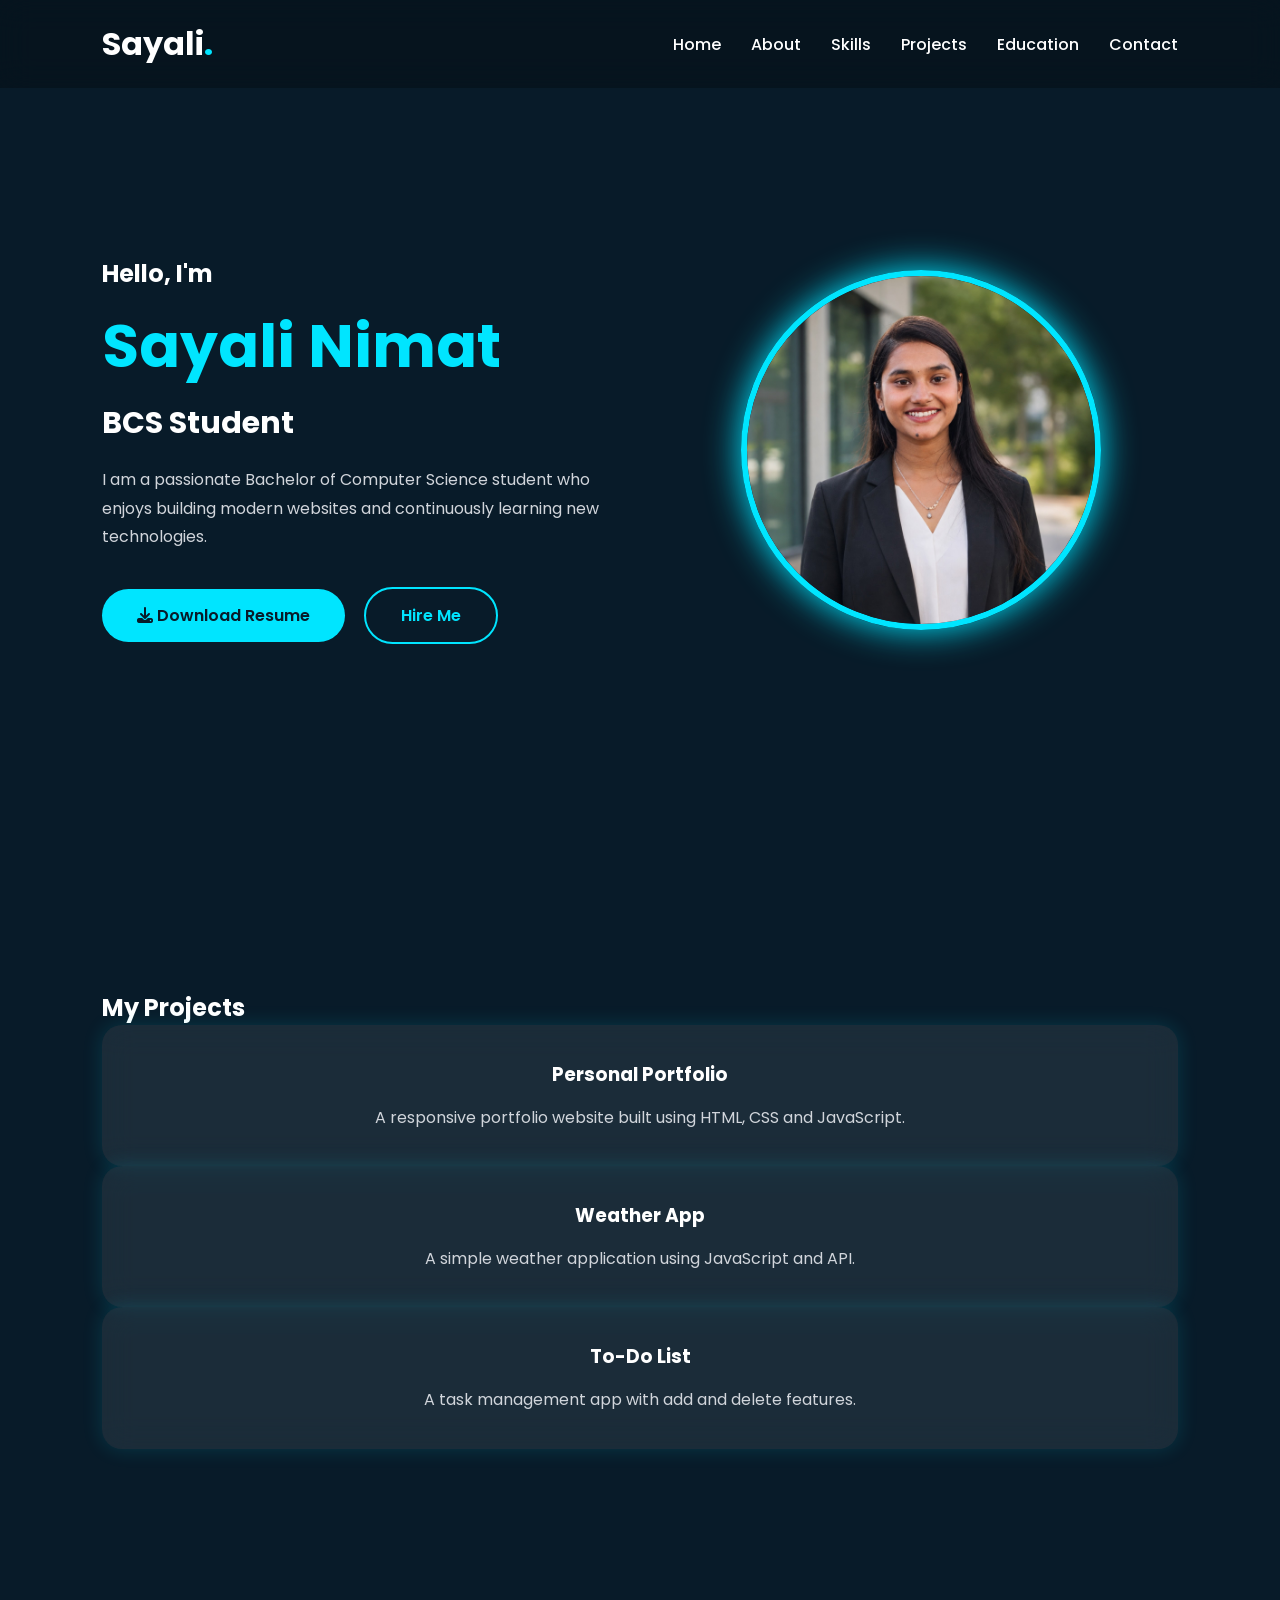
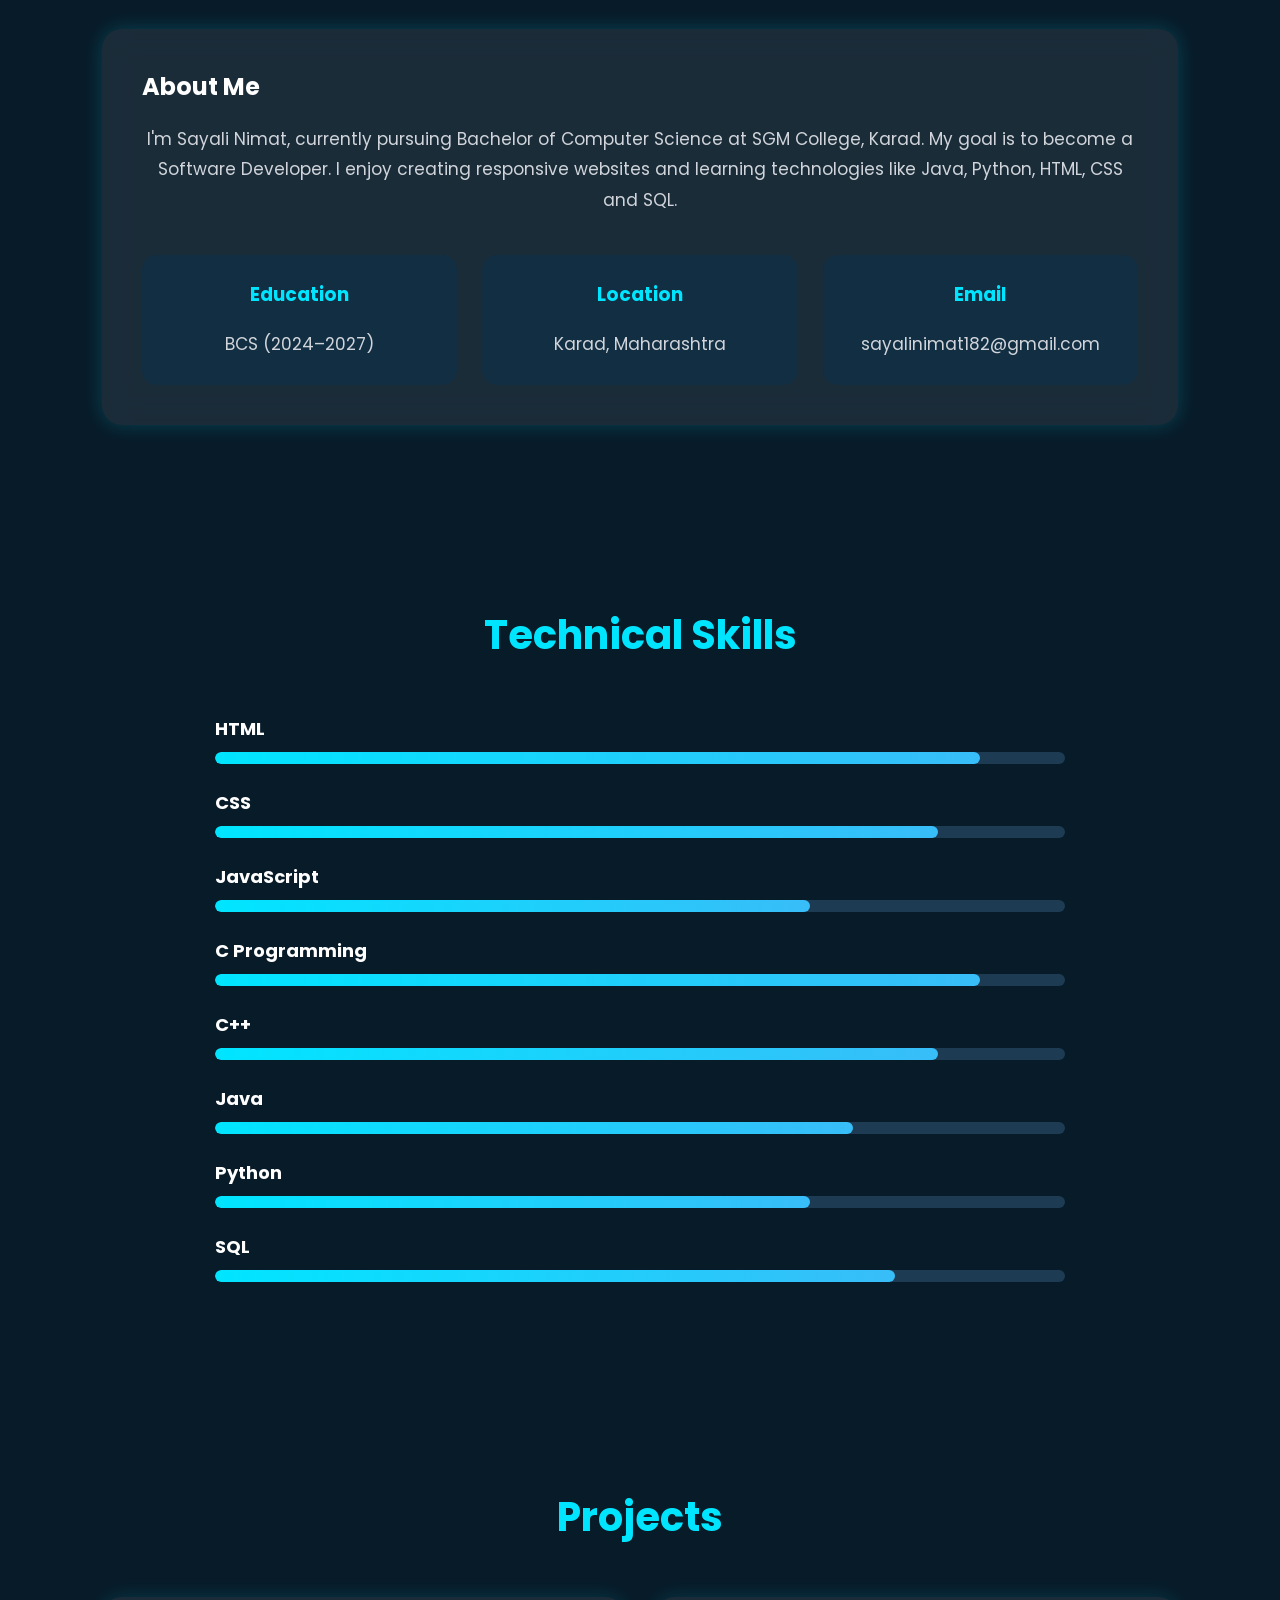
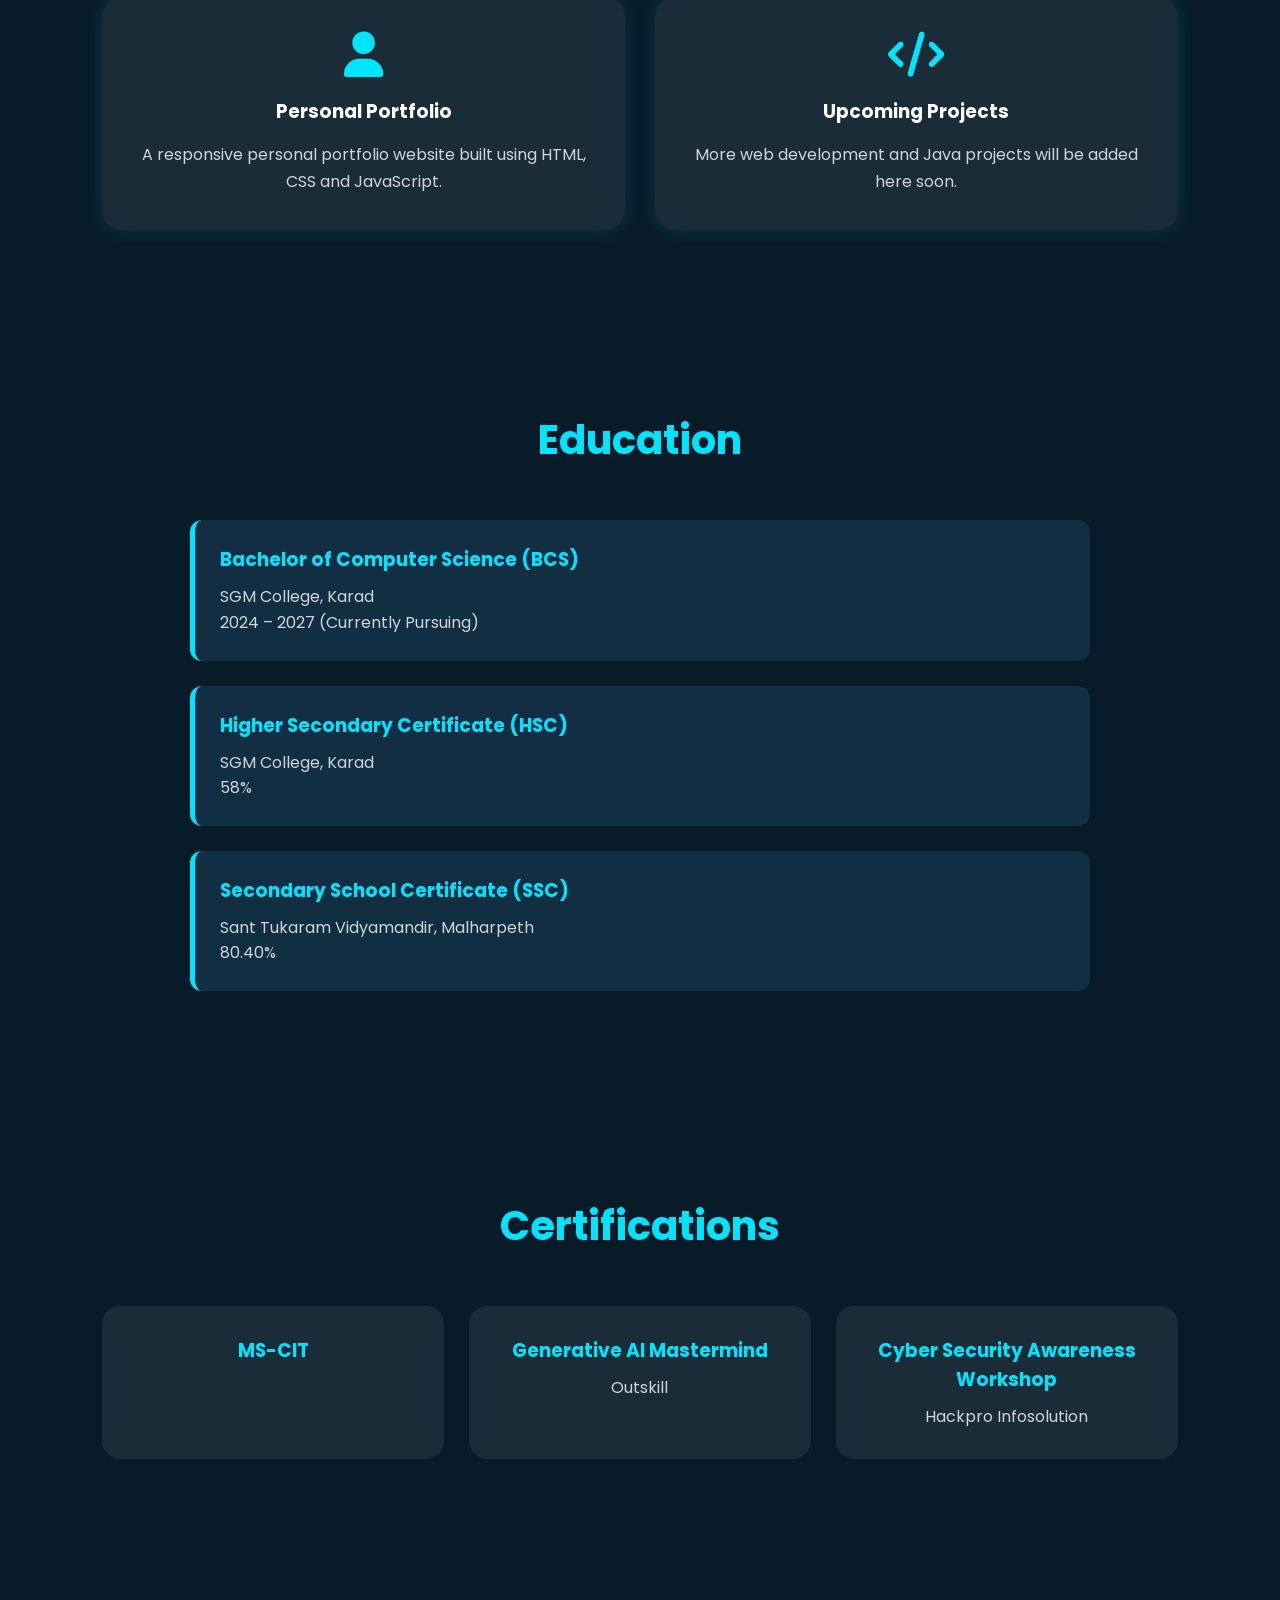
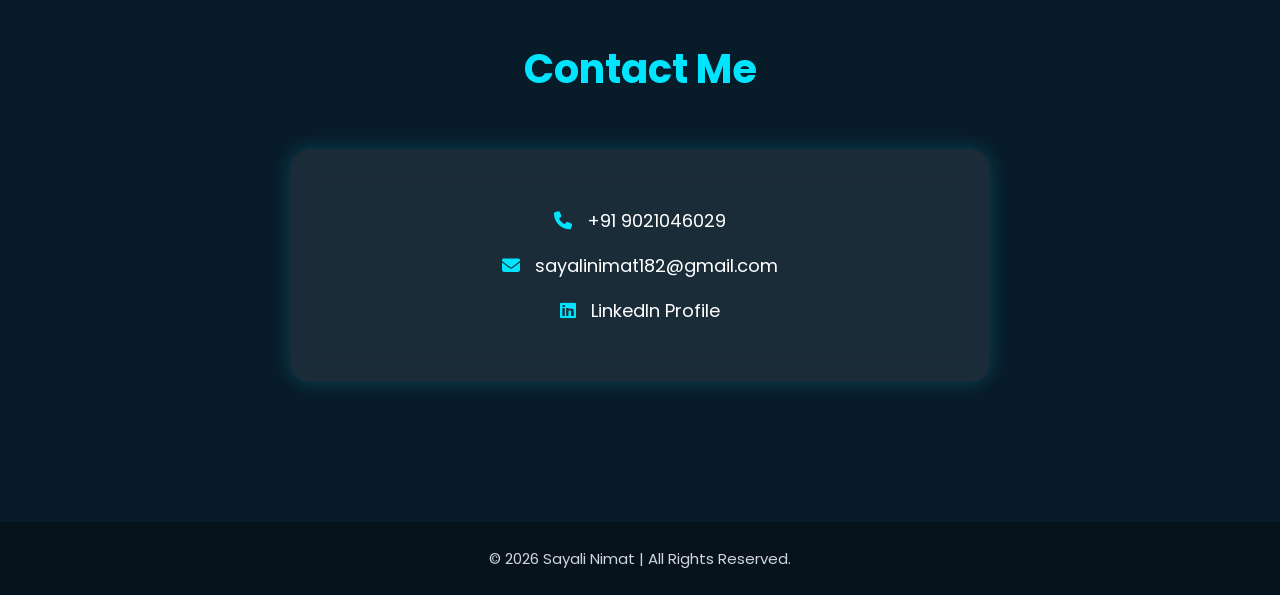
<file: index.html>
<!DOCTYPE html>
<html lang="en">

<head>
    <meta charset="UTF-8">
    <meta name="viewport" content="width=device-width, initial-scale=1.0">

    <title>Sayali Nimat | Portfolio</title>

    <link rel="stylesheet" href="style.css">

    <link href="https://fonts.googleapis.com/css2?family=Poppins:wght@300;400;500;600;700&display=swap" rel="stylesheet">
    <link rel="stylesheet"
        href="https://cdnjs.cloudflare.com/ajax/libs/font-awesome/6.5.2/css/all.min.css">
</head>

<body>

<header>

<nav>

<h2 class="logo">Sayali<span>.</span></h2>

<ul>

<li><a href="#home">Home</a></li>

<li><a href="#about">About</a></li>

<li><a href="#skills">Skills</a></li>

<li><a href="#projects">Projects</a></li>

<li><a href="#education">Education</a></li>

<li><a href="#contact">Contact</a></li>

</ul>

</nav>

</header>

<section class="hero" id="home">

<div class="hero-content">

<h3>Hello, I'm</h3>

<h1>Sayali Nimat</h1>

<h2><span class="typing"></span></h2>

<p>

I am a passionate Bachelor of Computer Science student who enjoys building modern websites and continuously learning new technologies.

</p>

<div class="buttons">

<a href="resume/resume.pdf" target="_blank"download class="btn">
<i class="fa-solid fa-download"></i>
Download Resume
</a>

<a href="#contact" class="btn2">
Hire Me
</a>

</div>

</div>

<div class="hero-image">

<img src="image/sayali.png" alt="Sayali Nimat" width="200">

</div>

</section>
<section class="projects" id="projects">
    <h2>My Projects</h2>

    <div class="project-card">
        <h3>Personal Portfolio</h3>
        <p>A responsive portfolio website built using HTML, CSS and JavaScript.</p>
    </div>

    <div class="project-card">
        <h3>Weather App</h3>
        <p>A simple weather application using JavaScript and API.</p>
    </div>

    <div class="project-card">
        <h3>To-Do List</h3>
        <p>A task management app with add and delete features.</p>
    </div>
</section>
<section id="about">

<div class="about-container">

<h2>About Me</h2>

<p>

I'm Sayali Nimat, currently pursuing Bachelor of Computer Science at SGM College, Karad. My goal is to become a Software Developer. I enjoy creating responsive websites and learning technologies like Java, Python, HTML, CSS and SQL.

</p>

<div class="about-box">

<div>

<h3>Education</h3>

<p>BCS (2024–2027)</p>

</div>

<div>

<h3>Location</h3>

<p>Karad, Maharashtra</p>

</div>

<div>

<h3>Email</h3>

<p>sayalinimat182@gmail.com</p>

</div>

</div>

</div>

</section>
<!-- Skills Section -->

<section id="skills">

<h2 class="section-title">Technical Skills</h2>

<div class="skills-container">

<div class="skill">
<h4>HTML</h4>
<div class="bar"><span class="html"></span></div>
</div>

<div class="skill">
<h4>CSS</h4>
<div class="bar"><span class="css"></span></div>
</div>

<div class="skill">
<h4>JavaScript</h4>
<div class="bar"><span class="js"></span></div>
</div>

<div class="skill">
<h4>C Programming</h4>
<div class="bar"><span class="c"></span></div>
</div>

<div class="skill">
<h4>C++</h4>
<div class="bar"><span class="cpp"></span></div>
</div>

<div class="skill">
<h4>Java</h4>
<div class="bar"><span class="java"></span></div>
</div>

<div class="skill">
<h4>Python</h4>
<div class="bar"><span class="python"></span></div>
</div>

<div class="skill">
<h4>SQL</h4>
<div class="bar"><span class="sql"></span></div>
</div>

</div>

</section>

<!-- Projects -->

<section id="projects">

<h2 class="section-title">Projects</h2>

<div class="project-container">

<div class="project-card">

<i class="fa-solid fa-user"></i>

<h3>Personal Portfolio</h3>

<p>
A responsive personal portfolio website built using HTML, CSS and JavaScript.
</p>

</div>

<div class="project-card">

<i class="fa-solid fa-code"></i>

<h3>Upcoming Projects</h3>

<p>
More web development and Java projects will be added here soon.
</p>

</div>

</div>

</section>
<!-- Education -->

<section id="education">

<h2 class="section-title">Education</h2>

<div class="timeline">

<div class="timeline-item">
<h3>Bachelor of Computer Science (BCS)</h3>
<p>SGM College, Karad</p>
<p>2024 – 2027 (Currently Pursuing)</p>
</div>

<div class="timeline-item">
<h3>Higher Secondary Certificate (HSC)</h3>
<p>SGM College, Karad</p>
<p>58%</p>
</div>

<div class="timeline-item">
<h3>Secondary School Certificate (SSC)</h3>
<p>Sant Tukaram Vidyamandir, Malharpeth</p>
<p>80.40%</p>
</div>

</div>

</section>

<!-- Certifications -->

<section id="certifications">

<h2 class="section-title">Certifications</h2>

<div class="certificate-container">

<div class="certificate-card">
<h3>MS-CIT</h3>
</div>

<div class="certificate-card">
<h3>Generative AI Mastermind</h3>
<p>Outskill</p>
</div>

<div class="certificate-card">
<h3>Cyber Security Awareness Workshop</h3>
<p>Hackpro Infosolution</p>
</div>

</div>

</section>

<!-- Contact -->

<section id="contact">

<h2 class="section-title">Contact Me</h2>

<div class="contact-box">

<p><i class="fa-solid fa-phone"></i> +91 9021046029</p>

<p><i class="fa-solid fa-envelope"></i> sayalinimat182@gmail.com</p>

<p>
<i class="fa-brands fa-linkedin"></i>
<a href="https://www.linkedin.com/in/sayali-nimat" target="_blank">
LinkedIn Profile
</a>
</p>

</div>

</section>

<footer>

<p>© 2026 Sayali Nimat | All Rights Reserved.</p>

</footer>

<script src="script.js"></script>

</body>
</html>
</file>
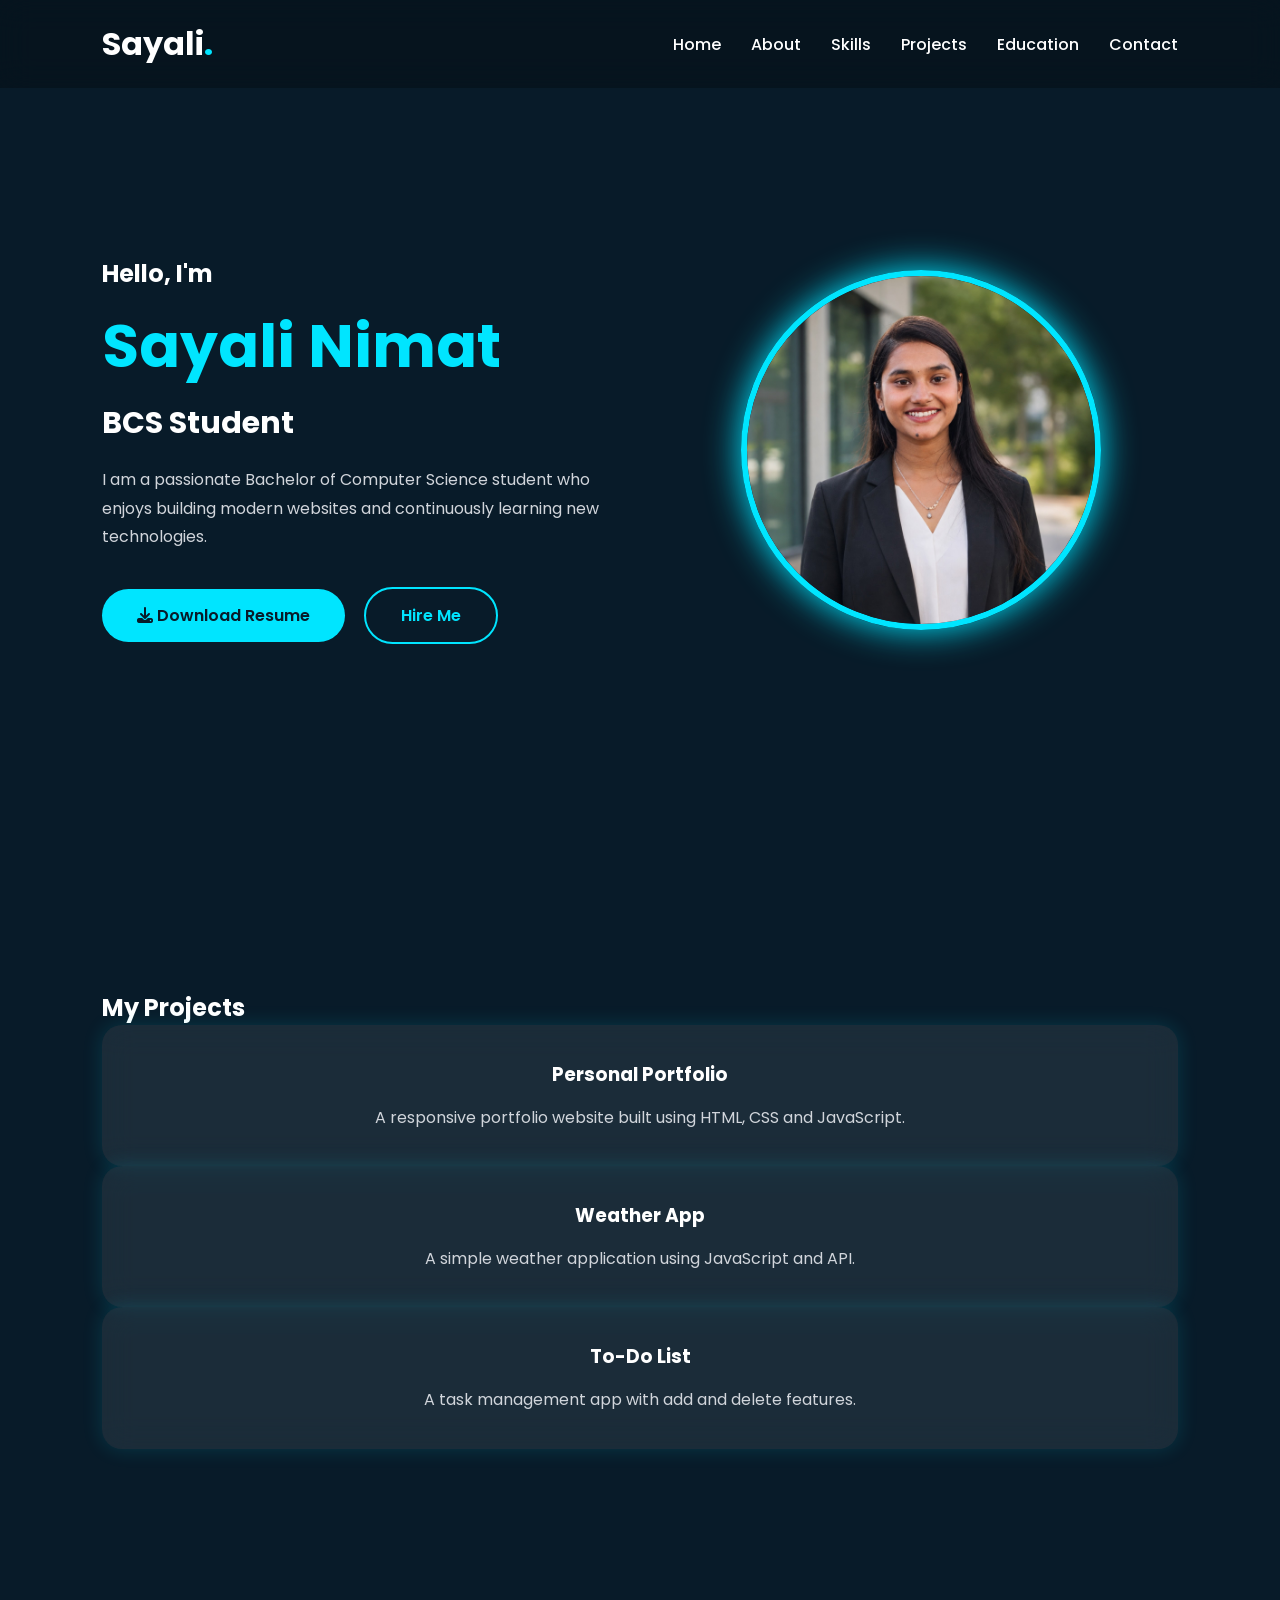
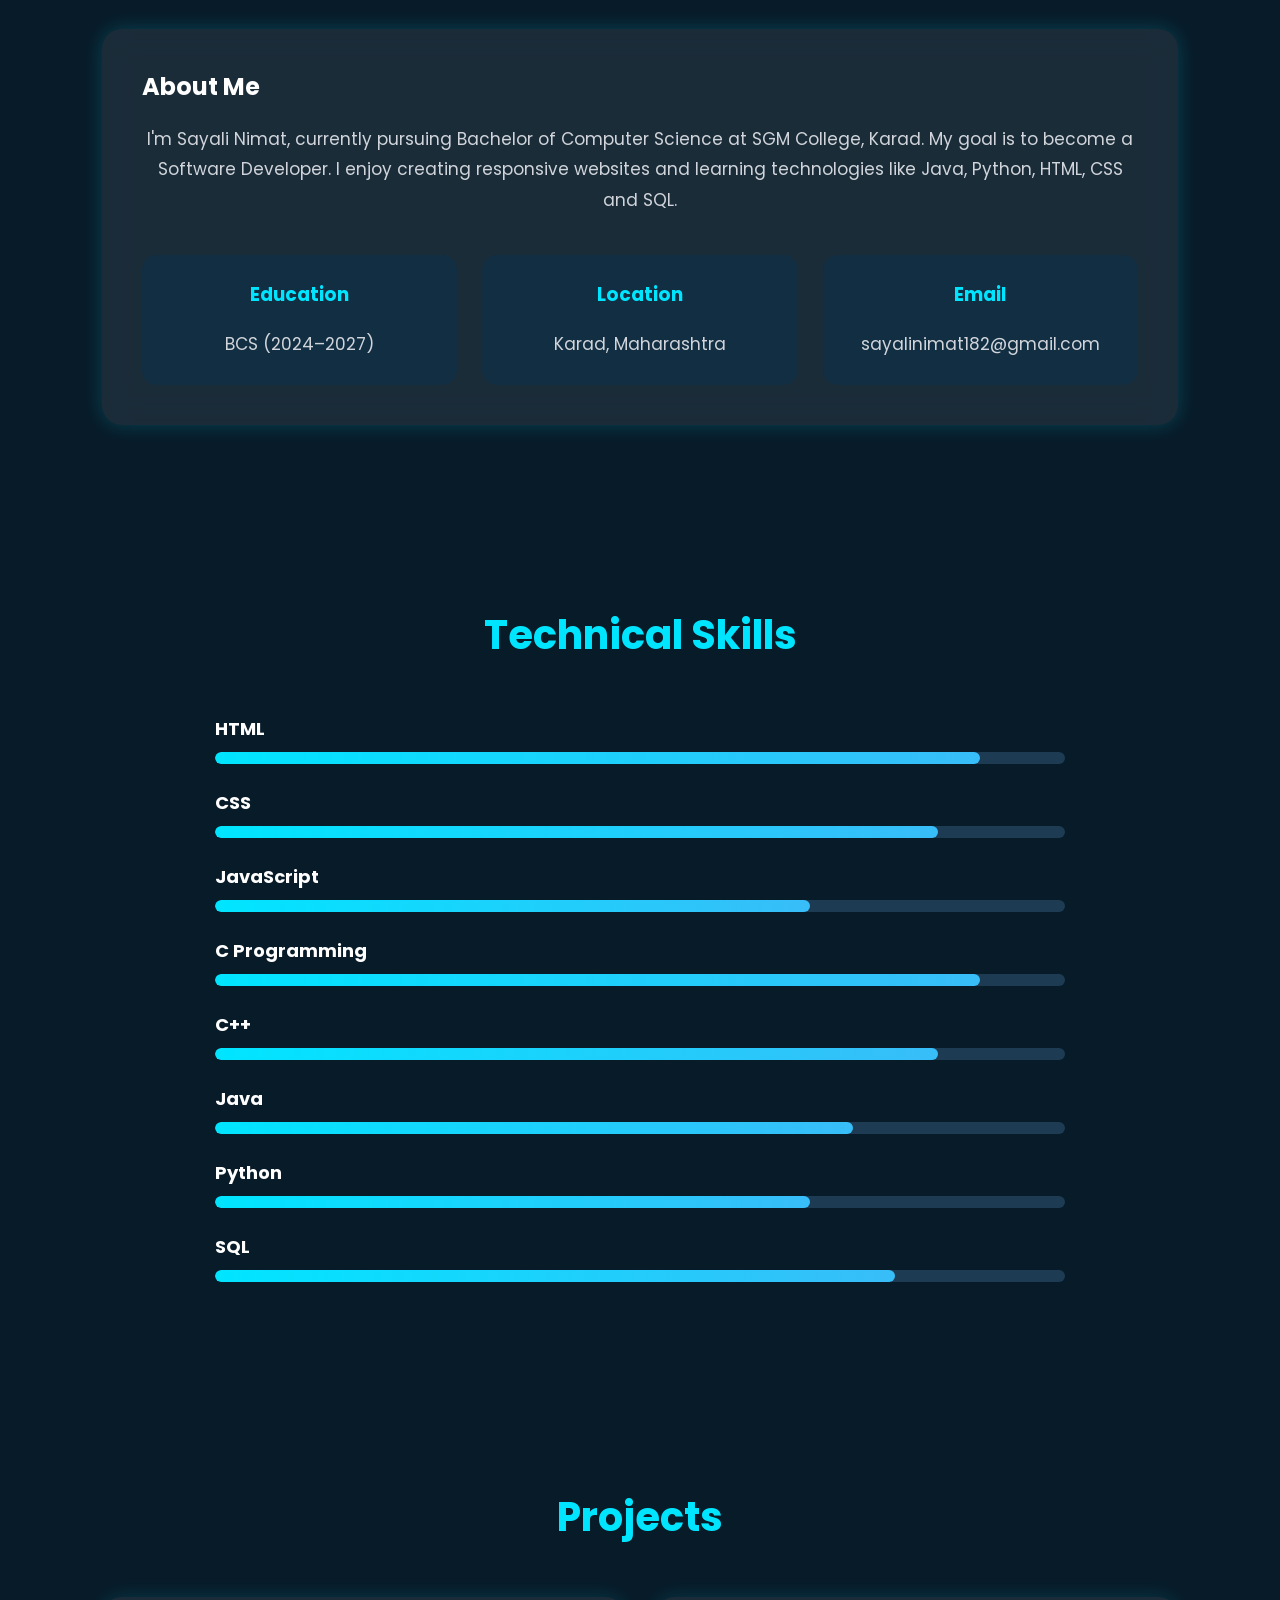
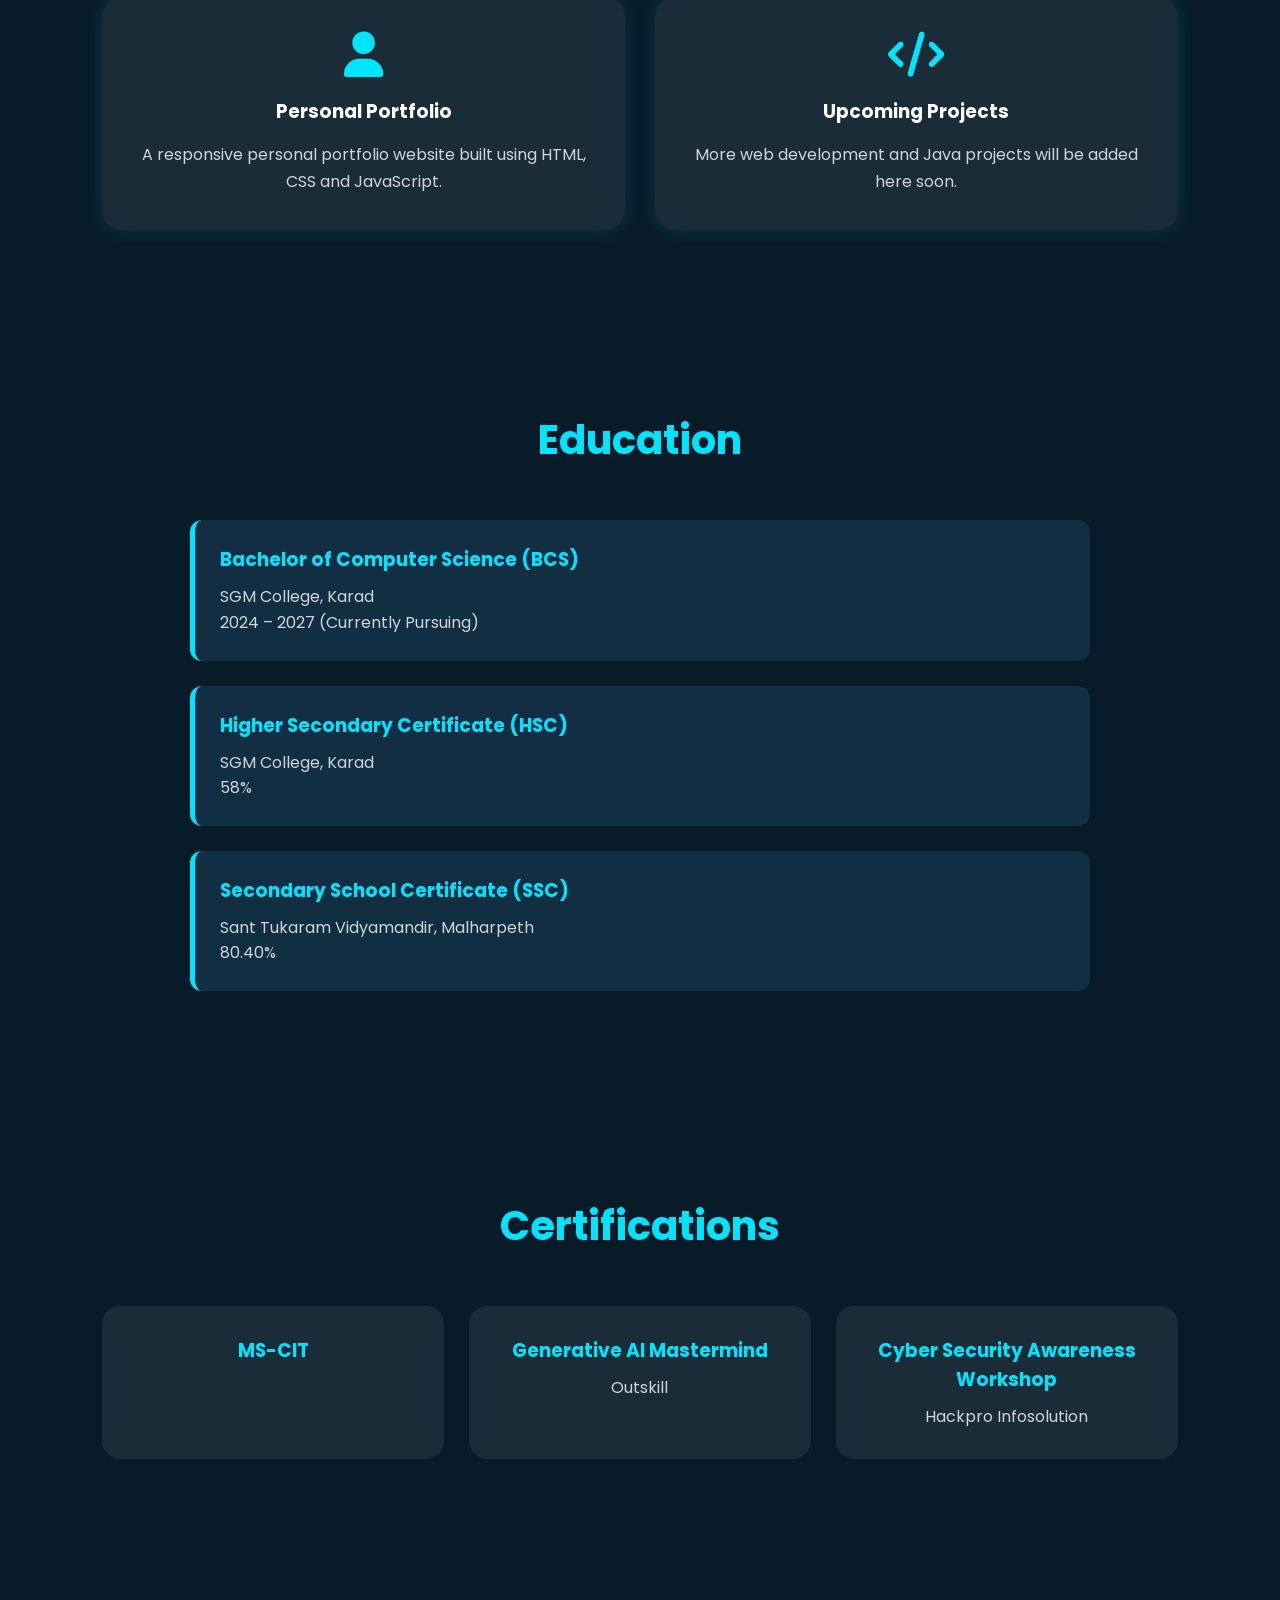
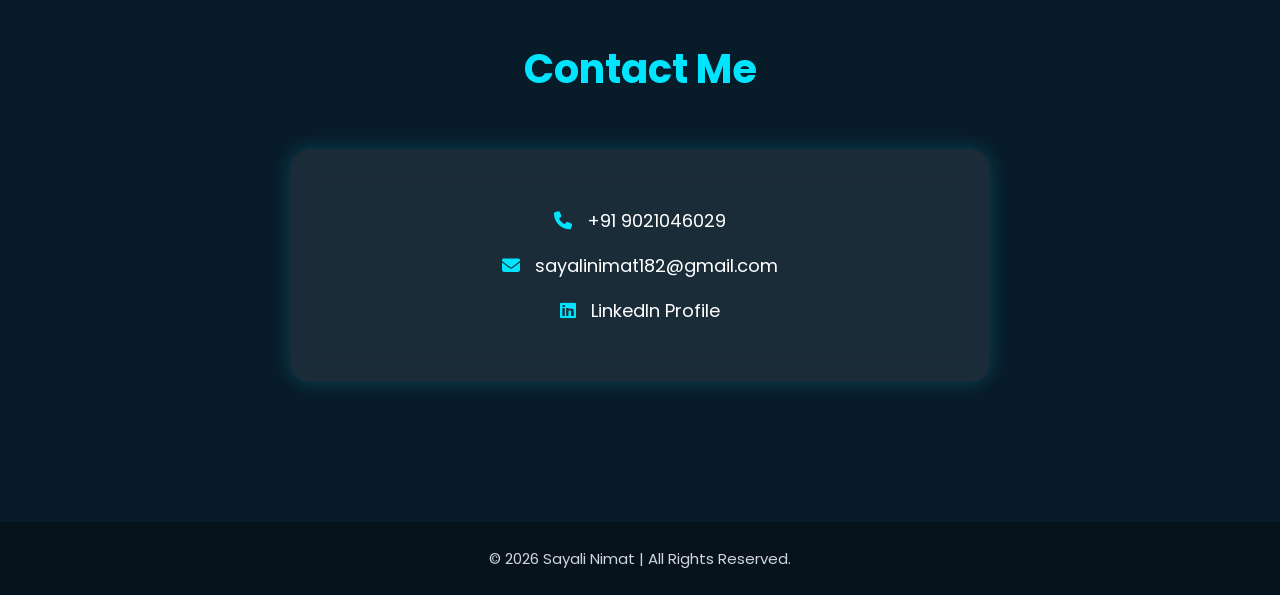
<file: image/index.html>
<!DOCTYPE html>
<html lang="en">

<head>
    <meta charset="UTF-8">
    <meta name="viewport" content="width=device-width, initial-scale=1.0">

    <title>Sayali Nimat | Portfolio</title>

    <link rel="stylesheet" href="style.css">

    <link href="https://fonts.googleapis.com/css2?family=Poppins:wght@300;400;500;600;700&display=swap" rel="stylesheet">
    <link rel="stylesheet"
        href="https://cdnjs.cloudflare.com/ajax/libs/font-awesome/6.5.2/css/all.min.css">
</head>

<body>

<header>

<nav>

<h2 class="logo">Sayali<span>.</span></h2>

<ul>

<li><a href="#home">Home</a></li>

<li><a href="#about">About</a></li>

<li><a href="#skills">Skills</a></li>

<li><a href="#projects">Projects</a></li>

<li><a href="#education">Education</a></li>

<li><a href="#contact">Contact</a></li>

</ul>

</nav>

</header>

<section class="hero" id="home">

<div class="hero-content">

<h3>Hello, I'm</h3>

<h1>Sayali Nimat</h1>

<h2><span class="typing"></span></h2>

<p>

I am a passionate Bachelor of Computer Science student who enjoys building modern websites and continuously learning new technologies.

</p>

<div class="buttons">

<a href="resume/resume.pdf" target="_blank"download class="btn">
<i class="fa-solid fa-download"></i>
Download Resume
</a>

<a href="#contact" class="btn2">
Hire Me
</a>

</div>

</div>

<div class="hero-image">

<img src="images/sayali.png" alt="Sayali Nimat" width="200">

</div>

</section>
<section class="projects" id="projects">
    <h2>My Projects</h2>

    <div class="project-card">
        <h3>Personal Portfolio</h3>
        <p>A responsive portfolio website built using HTML, CSS and JavaScript.</p>
    </div>

    <div class="project-card">
        <h3>Weather App</h3>
        <p>A simple weather application using JavaScript and API.</p>
    </div>

    <div class="project-card">
        <h3>To-Do List</h3>
        <p>A task management app with add and delete features.</p>
    </div>
</section>
<section id="about">

<div class="about-container">

<h2>About Me</h2>

<p>

I'm Sayali Nimat, currently pursuing Bachelor of Computer Science at SGM College, Karad. My goal is to become a Software Developer. I enjoy creating responsive websites and learning technologies like Java, Python, HTML, CSS and SQL.

</p>

<div class="about-box">

<div>

<h3>Education</h3>

<p>BCS (2024–2027)</p>

</div>

<div>

<h3>Location</h3>

<p>Karad, Maharashtra</p>

</div>

<div>

<h3>Email</h3>

<p>sayalinimat182@gmail.com</p>

</div>

</div>

</div>

</section>
<!-- Skills Section -->

<section id="skills">

<h2 class="section-title">Technical Skills</h2>

<div class="skills-container">

<div class="skill">
<h4>HTML</h4>
<div class="bar"><span class="html"></span></div>
</div>

<div class="skill">
<h4>CSS</h4>
<div class="bar"><span class="css"></span></div>
</div>

<div class="skill">
<h4>JavaScript</h4>
<div class="bar"><span class="js"></span></div>
</div>

<div class="skill">
<h4>C Programming</h4>
<div class="bar"><span class="c"></span></div>
</div>

<div class="skill">
<h4>C++</h4>
<div class="bar"><span class="cpp"></span></div>
</div>

<div class="skill">
<h4>Java</h4>
<div class="bar"><span class="java"></span></div>
</div>

<div class="skill">
<h4>Python</h4>
<div class="bar"><span class="python"></span></div>
</div>

<div class="skill">
<h4>SQL</h4>
<div class="bar"><span class="sql"></span></div>
</div>

</div>

</section>

<!-- Projects -->

<section id="projects">

<h2 class="section-title">Projects</h2>

<div class="project-container">

<div class="project-card">

<i class="fa-solid fa-user"></i>

<h3>Personal Portfolio</h3>

<p>
A responsive personal portfolio website built using HTML, CSS and JavaScript.
</p>

</div>

<div class="project-card">

<i class="fa-solid fa-code"></i>

<h3>Upcoming Projects</h3>

<p>
More web development and Java projects will be added here soon.
</p>

</div>

</div>

</section>
<!-- Education -->

<section id="education">

<h2 class="section-title">Education</h2>

<div class="timeline">

<div class="timeline-item">
<h3>Bachelor of Computer Science (BCS)</h3>
<p>SGM College, Karad</p>
<p>2024 – 2027 (Currently Pursuing)</p>
</div>

<div class="timeline-item">
<h3>Higher Secondary Certificate (HSC)</h3>
<p>SGM College, Karad</p>
<p>58%</p>
</div>

<div class="timeline-item">
<h3>Secondary School Certificate (SSC)</h3>
<p>Sant Tukaram Vidyamandir, Malharpeth</p>
<p>80.40%</p>
</div>

</div>

</section>

<!-- Certifications -->

<section id="certifications">

<h2 class="section-title">Certifications</h2>

<div class="certificate-container">

<div class="certificate-card">
<h3>MS-CIT</h3>
</div>

<div class="certificate-card">
<h3>Generative AI Mastermind</h3>
<p>Outskill</p>
</div>

<div class="certificate-card">
<h3>Cyber Security Awareness Workshop</h3>
<p>Hackpro Infosolution</p>
</div>

</div>

</section>

<!-- Contact -->

<section id="contact">

<h2 class="section-title">Contact Me</h2>

<div class="contact-box">

<p><i class="fa-solid fa-phone"></i> +91 9021046029</p>

<p><i class="fa-solid fa-envelope"></i> sayalinimat182@gmail.com</p>

<p>
<i class="fa-brands fa-linkedin"></i>
<a href="https://www.linkedin.com/in/sayali-nimat" target="_blank">
LinkedIn Profile
</a>
</p>

</div>

</section>

<footer>

<p>© 2026 Sayali Nimat | All Rights Reserved.</p>

</footer>

<script src="script.js"></script>

</body>
</html>
</file>
<file: style.css>
/* Google Font */
@import url('https://fonts.googleapis.com/css2?family=Poppins:wght@300;400;500;600;700;800&display=swap');

*{
    margin:0;
    padding:0;
    box-sizing:border-box;
    scroll-behavior:smooth;
    font-family:'Poppins',sans-serif;
}

body{
    background:#081b29;
    color:#fff;
}

a{
    text-decoration:none;
}

li{
    list-style:none;
}

/* Header */

header{
    position:fixed;
    top:0;
    left:0;
    width:100%;
    padding:20px 8%;
    display:flex;
    justify-content:center;
    background:rgba(0,0,0,.25);
    backdrop-filter:blur(15px);
    z-index:1000;
}

nav{
    width:100%;
    display:flex;
    justify-content:space-between;
    align-items:center;
}

.logo{
    font-size:32px;
    font-weight:700;
    color:#fff;
}

.logo span{
    color:#00e5ff;
}

nav ul{
    display:flex;
    gap:30px;
}

nav ul li a{
    color:#fff;
    font-weight:500;
    transition:.3s;
}

nav ul li a:hover{
    color:#00e5ff;
}

/* Hero Section */

.hero{
    min-height:100vh;
    display:flex;
    justify-content:space-between;
    align-items:center;
    padding:120px 8%;
    gap:50px;
}

.hero-content{
    flex:1;
}

.hero-content h3{
    font-size:24px;
}

.hero-content h1{
    font-size:60px;
    color:#00e5ff;
    margin:10px 0;
}

.hero-content h2{
    font-size:30px;
    margin-bottom:20px;
}

.hero-content p{
    line-height:1.8;
    max-width:600px;
    color:#d1d5db;
}

.hero-image{
    flex:1;
    display:flex;
    justify-content:center;
}

.hero-image img{
    width:360px;
    height:360px;
    object-fit:cover;
    border-radius:50%;
    border:6px solid #00e5ff;
    box-shadow:0 0 35px #00e5ff;
}

/* Buttons */

.buttons{
    margin-top:35px;
}

.btn,
.btn2{
    display:inline-block;
    padding:14px 35px;
    border-radius:40px;
    font-weight:600;
    transition:.4s;
    margin-right:15px;
}

.btn{
    background:#00e5ff;
    color:#081b29;
}

.btn:hover{
    transform:translateY(-5px);
}

.btn2{
    border:2px solid #00e5ff;
    color:#00e5ff;
}

.btn2:hover{
    background:#00e5ff;
    color:#081b29;
}
/* ===========================
   About Section
=========================== */

section{
    padding:90px 8%;
}

.section-title{
    text-align:center;
    font-size:40px;
    color:#00e5ff;
    margin-bottom:50px;
}

.about-container{
    background:rgba(255,255,255,0.08);
    backdrop-filter:blur(15px);
    border-radius:20px;
    padding:40px;
    box-shadow:0 0 20px rgba(0,229,255,.2);
}

.about-container p{
    font-size:17px;
    color:#d1d5db;
    line-height:1.8;
    text-align:center;
    margin-top:20px;
}

.about-box{
    display:grid;
    grid-template-columns:repeat(auto-fit,minmax(220px,1fr));
    gap:25px;
    margin-top:40px;
}

.about-box div{
    background:#112e42;
    border-radius:15px;
    padding:25px;
    text-align:center;
    transition:.4s;
}

.about-box div:hover{
    transform:translateY(-8px);
    box-shadow:0 0 20px #00e5ff;
}

.about-box h3{
    color:#00e5ff;
    margin-bottom:10px;
}

/* ===========================
   Skills Section
=========================== */

.skills-container{
    max-width:850px;
    margin:auto;
}

.skill{
    margin:25px 0;
}

.skill h4{
    margin-bottom:10px;
    font-size:18px;
}

.bar{
    width:100%;
    height:12px;
    background:#1d3b53;
    border-radius:20px;
    overflow:hidden;
}

.bar span{
    display:block;
    height:100%;
    border-radius:20px;
    background:linear-gradient(90deg,#00e5ff,#38bdf8);
}

.html{
    width:90%;
}

.css{
    width:85%;
}

.js{
    width:70%;
}

.c{
    width:90%;
}

.cpp{
    width:85%;
}

.java{
    width:75%;
}

.python{
    width:70%;
}

.sql{
    width:80%;
}
/* ===========================
   Projects Section
=========================== */

.project-container{
    display:grid;
    grid-template-columns:repeat(auto-fit,minmax(280px,1fr));
    gap:30px;
    margin-top:40px;
}

.project-card{
    background:rgba(255,255,255,0.08);
    backdrop-filter:blur(15px);
    border-radius:20px;
    padding:35px;
    text-align:center;
    transition:.4s;
    box-shadow:0 0 20px rgba(0,229,255,.15);
}

.project-card:hover{
    transform:translateY(-10px);
    box-shadow:0 0 30px #00e5ff;
}

.project-card i{
    font-size:45px;
    color:#00e5ff;
    margin-bottom:20px;
}

.project-card h3{
    margin-bottom:15px;
}

.project-card p{
    color:#d1d5db;
    line-height:1.7;
}

/* ===========================
   Education Section
=========================== */

.timeline{
    max-width:900px;
    margin:auto;
}

.timeline-item{
    background:#112e42;
    padding:25px;
    margin:25px 0;
    border-left:5px solid #00e5ff;
    border-radius:12px;
    transition:.4s;
}

.timeline-item:hover{
    transform:translateX(10px);
    box-shadow:0 0 20px rgba(0,229,255,.3);
}

.timeline-item h3{
    color:#00e5ff;
    margin-bottom:10px;
}

.timeline-item p{
    color:#d1d5db;
    line-height:1.6;
}

/* ===========================
   Certifications
=========================== */

.certificate-container{
    display:grid;
    grid-template-columns:repeat(auto-fit,minmax(250px,1fr));
    gap:25px;
    margin-top:40px;
}

.certificate-card{
    background:rgba(255,255,255,.08);
    backdrop-filter:blur(12px);
    border-radius:18px;
    padding:30px;
    text-align:center;
    transition:.4s;
}

.certificate-card:hover{
    transform:translateY(-10px);
    box-shadow:0 0 25px #00e5ff;
}

.certificate-card h3{
    color:#00e5ff;
    margin-bottom:10px;
}

.certificate-card p{
    color:#d1d5db;
}
/* ===========================
   Contact Section
=========================== */

.contact-box{
    max-width:700px;
    margin:auto;
    background:rgba(255,255,255,.08);
    backdrop-filter:blur(15px);
    padding:40px;
    border-radius:20px;
    text-align:center;
    box-shadow:0 0 20px rgba(0,229,255,.2);
}

.contact-box p{
    margin:18px 0;
    font-size:18px;
}

.contact-box i{
    color:#00e5ff;
    margin-right:10px;
}

.contact-box a{
    color:#fff;
}

.contact-box a:hover{
    color:#00e5ff;
}

/* ===========================
   Footer
=========================== */

footer{
    background:#06131d;
    padding:25px;
    text-align:center;
    margin-top:50px;
}

footer p{
    color:#d1d5db;
    font-size:15px;
}

/* ===========================
   Responsive Design
=========================== */

@media(max-width:991px){

.hero{
    flex-direction:column-reverse;
    text-align:center;
    padding-top:140px;
}

.hero-content h1{
    font-size:45px;
}

.hero-content h2{
    font-size:24px;
}

.hero-image img{
    width:280px;
    height:280px;
}

nav{
    flex-direction:column;
    gap:20px;
}

nav ul{
    flex-wrap:wrap;
    justify-content:center;
    gap:15px;
}

}

@media(max-width:600px){

.section-title{
    font-size:30px;
}

.hero-content h1{
    font-size:36px;
}

.hero-content p{
    font-size:15px;
}

.btn,
.btn2{
    display:block;
    margin:15px auto;
    width:220px;
    text-align:center;
}

.hero-image img{
    width:220px;
    height:220px;
}

.about-container,
.contact-box{
    padding:25px;
}

}
</file>
<file: image/style.css>
/* Google Font */
@import url('https://fonts.googleapis.com/css2?family=Poppins:wght@300;400;500;600;700;800&display=swap');

*{
    margin:0;
    padding:0;
    box-sizing:border-box;
    scroll-behavior:smooth;
    font-family:'Poppins',sans-serif;
}

body{
    background:#081b29;
    color:#fff;
}

a{
    text-decoration:none;
}

li{
    list-style:none;
}

/* Header */

header{
    position:fixed;
    top:0;
    left:0;
    width:100%;
    padding:20px 8%;
    display:flex;
    justify-content:center;
    background:rgba(0,0,0,.25);
    backdrop-filter:blur(15px);
    z-index:1000;
}

nav{
    width:100%;
    display:flex;
    justify-content:space-between;
    align-items:center;
}

.logo{
    font-size:32px;
    font-weight:700;
    color:#fff;
}

.logo span{
    color:#00e5ff;
}

nav ul{
    display:flex;
    gap:30px;
}

nav ul li a{
    color:#fff;
    font-weight:500;
    transition:.3s;
}

nav ul li a:hover{
    color:#00e5ff;
}

/* Hero Section */

.hero{
    min-height:100vh;
    display:flex;
    justify-content:space-between;
    align-items:center;
    padding:120px 8%;
    gap:50px;
}

.hero-content{
    flex:1;
}

.hero-content h3{
    font-size:24px;
}

.hero-content h1{
    font-size:60px;
    color:#00e5ff;
    margin:10px 0;
}

.hero-content h2{
    font-size:30px;
    margin-bottom:20px;
}

.hero-content p{
    line-height:1.8;
    max-width:600px;
    color:#d1d5db;
}

.hero-image{
    flex:1;
    display:flex;
    justify-content:center;
}

.hero-image img{
    width:360px;
    height:360px;
    object-fit:cover;
    border-radius:50%;
    border:6px solid #00e5ff;
    box-shadow:0 0 35px #00e5ff;
}

/* Buttons */

.buttons{
    margin-top:35px;
}

.btn,
.btn2{
    display:inline-block;
    padding:14px 35px;
    border-radius:40px;
    font-weight:600;
    transition:.4s;
    margin-right:15px;
}

.btn{
    background:#00e5ff;
    color:#081b29;
}

.btn:hover{
    transform:translateY(-5px);
}

.btn2{
    border:2px solid #00e5ff;
    color:#00e5ff;
}

.btn2:hover{
    background:#00e5ff;
    color:#081b29;
}
/* ===========================
   About Section
=========================== */

section{
    padding:90px 8%;
}

.section-title{
    text-align:center;
    font-size:40px;
    color:#00e5ff;
    margin-bottom:50px;
}

.about-container{
    background:rgba(255,255,255,0.08);
    backdrop-filter:blur(15px);
    border-radius:20px;
    padding:40px;
    box-shadow:0 0 20px rgba(0,229,255,.2);
}

.about-container p{
    font-size:17px;
    color:#d1d5db;
    line-height:1.8;
    text-align:center;
    margin-top:20px;
}

.about-box{
    display:grid;
    grid-template-columns:repeat(auto-fit,minmax(220px,1fr));
    gap:25px;
    margin-top:40px;
}

.about-box div{
    background:#112e42;
    border-radius:15px;
    padding:25px;
    text-align:center;
    transition:.4s;
}

.about-box div:hover{
    transform:translateY(-8px);
    box-shadow:0 0 20px #00e5ff;
}

.about-box h3{
    color:#00e5ff;
    margin-bottom:10px;
}

/* ===========================
   Skills Section
=========================== */

.skills-container{
    max-width:850px;
    margin:auto;
}

.skill{
    margin:25px 0;
}

.skill h4{
    margin-bottom:10px;
    font-size:18px;
}

.bar{
    width:100%;
    height:12px;
    background:#1d3b53;
    border-radius:20px;
    overflow:hidden;
}

.bar span{
    display:block;
    height:100%;
    border-radius:20px;
    background:linear-gradient(90deg,#00e5ff,#38bdf8);
}

.html{
    width:90%;
}

.css{
    width:85%;
}

.js{
    width:70%;
}

.c{
    width:90%;
}

.cpp{
    width:85%;
}

.java{
    width:75%;
}

.python{
    width:70%;
}

.sql{
    width:80%;
}
/* ===========================
   Projects Section
=========================== */

.project-container{
    display:grid;
    grid-template-columns:repeat(auto-fit,minmax(280px,1fr));
    gap:30px;
    margin-top:40px;
}

.project-card{
    background:rgba(255,255,255,0.08);
    backdrop-filter:blur(15px);
    border-radius:20px;
    padding:35px;
    text-align:center;
    transition:.4s;
    box-shadow:0 0 20px rgba(0,229,255,.15);
}

.project-card:hover{
    transform:translateY(-10px);
    box-shadow:0 0 30px #00e5ff;
}

.project-card i{
    font-size:45px;
    color:#00e5ff;
    margin-bottom:20px;
}

.project-card h3{
    margin-bottom:15px;
}

.project-card p{
    color:#d1d5db;
    line-height:1.7;
}

/* ===========================
   Education Section
=========================== */

.timeline{
    max-width:900px;
    margin:auto;
}

.timeline-item{
    background:#112e42;
    padding:25px;
    margin:25px 0;
    border-left:5px solid #00e5ff;
    border-radius:12px;
    transition:.4s;
}

.timeline-item:hover{
    transform:translateX(10px);
    box-shadow:0 0 20px rgba(0,229,255,.3);
}

.timeline-item h3{
    color:#00e5ff;
    margin-bottom:10px;
}

.timeline-item p{
    color:#d1d5db;
    line-height:1.6;
}

/* ===========================
   Certifications
=========================== */

.certificate-container{
    display:grid;
    grid-template-columns:repeat(auto-fit,minmax(250px,1fr));
    gap:25px;
    margin-top:40px;
}

.certificate-card{
    background:rgba(255,255,255,.08);
    backdrop-filter:blur(12px);
    border-radius:18px;
    padding:30px;
    text-align:center;
    transition:.4s;
}

.certificate-card:hover{
    transform:translateY(-10px);
    box-shadow:0 0 25px #00e5ff;
}

.certificate-card h3{
    color:#00e5ff;
    margin-bottom:10px;
}

.certificate-card p{
    color:#d1d5db;
}
/* ===========================
   Contact Section
=========================== */

.contact-box{
    max-width:700px;
    margin:auto;
    background:rgba(255,255,255,.08);
    backdrop-filter:blur(15px);
    padding:40px;
    border-radius:20px;
    text-align:center;
    box-shadow:0 0 20px rgba(0,229,255,.2);
}

.contact-box p{
    margin:18px 0;
    font-size:18px;
}

.contact-box i{
    color:#00e5ff;
    margin-right:10px;
}

.contact-box a{
    color:#fff;
}

.contact-box a:hover{
    color:#00e5ff;
}

/* ===========================
   Footer
=========================== */

footer{
    background:#06131d;
    padding:25px;
    text-align:center;
    margin-top:50px;
}

footer p{
    color:#d1d5db;
    font-size:15px;
}

/* ===========================
   Responsive Design
=========================== */

@media(max-width:991px){

.hero{
    flex-direction:column-reverse;
    text-align:center;
    padding-top:140px;
}

.hero-content h1{
    font-size:45px;
}

.hero-content h2{
    font-size:24px;
}

.hero-image img{
    width:280px;
    height:280px;
}

nav{
    flex-direction:column;
    gap:20px;
}

nav ul{
    flex-wrap:wrap;
    justify-content:center;
    gap:15px;
}

}

@media(max-width:600px){

.section-title{
    font-size:30px;
}

.hero-content h1{
    font-size:36px;
}

.hero-content p{
    font-size:15px;
}

.btn,
.btn2{
    display:block;
    margin:15px auto;
    width:220px;
    text-align:center;
}

.hero-image img{
    width:220px;
    height:220px;
}

.about-container,
.contact-box{
    padding:25px;
}

}
</file>
